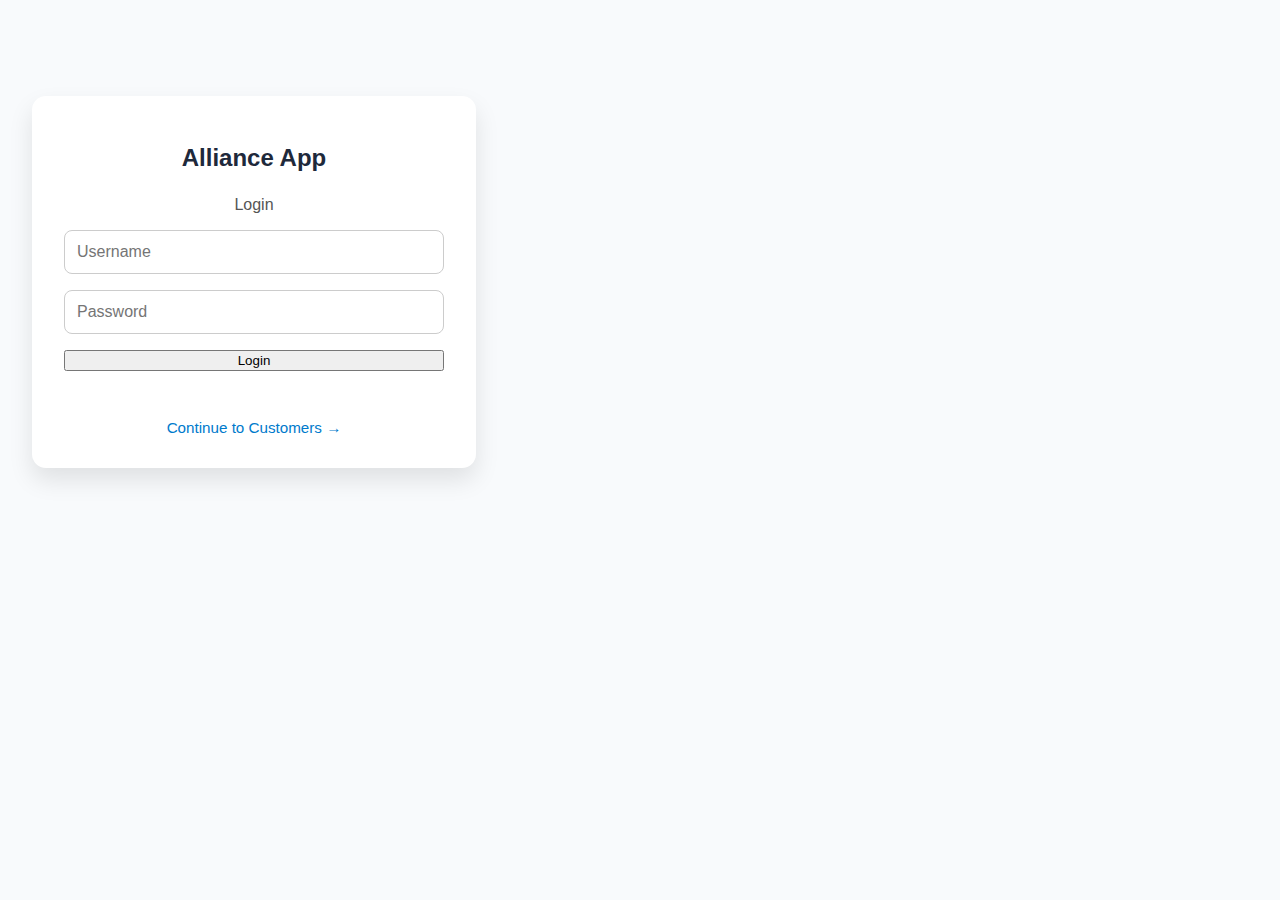
<file: index.html>
<!DOCTYPE html>
<html lang="en">
<head>
  <meta charset="UTF-8" />
  <title>Alliance App - Login v1.1</title>
  <link href="public/style.css" rel="stylesheet"/>
</head>
<body>
<div class="container">
  <div class="login-box">
    <h1>Alliance App</h1>
    <p>Login</p>
    <input type="text" id="username" placeholder="Username" />
    <input type="password" id="password" placeholder="Password" />
    <button onclick="login()">Login</button>
    <div class="msg" id="msg"></div>
    <a href='customers.html'>Continue to Customers →</a>
  </div>
</div>
  <script>
    function login() {
      const user = document.getElementById('username').value.trim();
      const pass = document.getElementById('password').value.trim();
      const msg = document.getElementById('msg');
      if (user === 'admin' && pass === 'admin') {
        msg.textContent = "✅ Login successful!";
        msg.style.color = 'green';
        localStorage.setItem('loggedIn', 'true');
      } else {
        msg.textContent = "❌ Invalid credentials.";
        msg.style.color = 'red';
      }
    }
  </script>
</body>
</html>
</file>
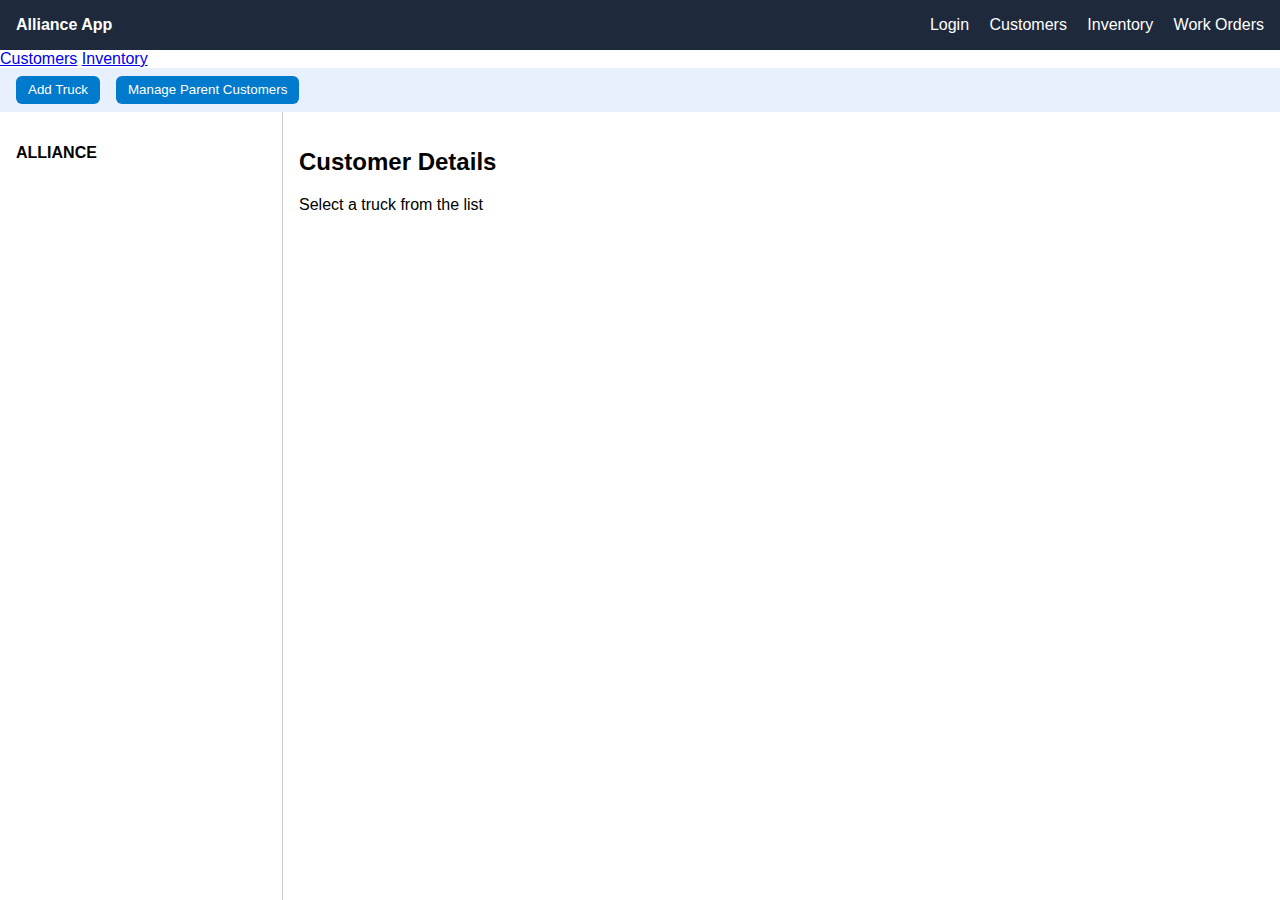
<file: customers-final-cleaned.html>
<!DOCTYPE html>
<html lang="en">
<head>
  <meta charset="UTF-8" />
  <title>Alliance App - Customers v5</title>
  <style>
    body {
      margin: 0;
      font-family: sans-serif;
      display: flex;
      flex-direction: column;
      height: 100vh;
    }
    .nav-primary {
      background: #004aad;
      color: white;
      padding: 1rem;
      display: flex;
      justify-content: space-between;
    }
    .nav-primary a {
      color: white;
      text-decoration: none;
      margin-right: 1rem;
    }
    .nav-secondary {
      background: #e8f0fe;
      padding: 0.5rem 1rem;
      display: flex;
      gap: 1rem;
    }
    .main-content {
      display: flex;
      flex: 1;
    }
    .sidebar {
      width: 250px;
      border-right: 1px solid #ccc;
      padding: 1rem;
      overflow-y: auto;
    }
    .details {
      flex: 1;
      padding: 1rem;
    }
    .parent {
      font-weight: bold;
      margin-top: 1rem;
    }
    .child {
      margin-left: 1rem;
      cursor: pointer;
    }
    .child:hover {
      background: #e2e8f0;
    }
    .selected {
      background: #cbd5e1;
    }
    .btn {
      padding: 0.4rem 0.75rem;
      background: #007acc;
      color: white;
      border: none;
      border-radius: 6px;
      cursor: pointer;
    }
    .modal {
      position: fixed;
      top: 20%;
      left: 35%;
      background: white;
      padding: 1rem;
      border: 1px solid #ccc;
      box-shadow: 2px 2px 10px rgba(0,0,0,0.2);
      display: none;
    }
  </style>
</head>
<body>

<div id="header"></div>
<script>
  fetch("header.html")
    .then(r => r.text())
    .then(t => document.getElementById("header").innerHTML = t);
</script>


<div id="header"></div>
<script>
  fetch("header.html")
    .then(r => r.text())
    .then(t => document.getElementById("header").innerHTML = t);
</script>

  
    <div>
      <a href="customers.html">Customers</a>
      <a href="inventory.html">Inventory</a>
    </div>
  </div>
  <div class="nav-secondary">
    <button class="btn" onclick="openModal('add')">Add Truck</button>
    <button class="btn" onclick="openParentModal()">Manage Parent Customers</button>
  </div>

  <div class="main-content">
    <div class="sidebar" id="list"></div>
    <div class="details">
      <h2>Customer Details</h2>
      <div id="details">Select a truck from the list</div>
    </div>
  </div>

  <!-- Truck Modal -->
  <div id="modal" class="modal">
    <h3 id="modal-title">Add Truck</h3>
    <input id="newId" placeholder="Truck ID" /><br>
    <select id="newParent"></select><br>
    <input id="newVin" placeholder="VIN" /><br>
    <input id="newLicense" placeholder="License Plate" /><br>
    <input id="newMake" placeholder="Make/Model" /><br>
    <button class="btn" onclick="saveCustomer()">Save</button>
    <button class="btn" onclick="closeModal()">Cancel</button>
  </div>

  <!-- Parent Modal -->
  <div id="parentModal" class="modal">
    <h3>Manage Parent Customers</h3>
    <input id="newParentName" placeholder="Parent Customer Name" />
    <button class="btn" onclick="addParent()">Add</button>
    <ul id="parentList"></ul>
    <button class="btn" onclick="closeParentModal()">Done</button>
  </div>

  <script>
    let customers = JSON.parse(localStorage.getItem("customers")) || [];
    let parents = JSON.parse(localStorage.getItem("parents")) || ["ALLIANCE"];
    let selectedId = null;
    let mode = 'add';

    function renderList() {
      const list = document.getElementById('list');
      list.innerHTML = '';
      parents.forEach(p => {
        const pDiv = document.createElement('div');
        pDiv.className = 'parent';
        pDiv.textContent = p;
        list.appendChild(pDiv);
        customers.filter(c => c.parent === p).forEach(c => {
          const div = document.createElement('div');
          div.className = 'child';
          if (c.id === selectedId) div.classList.add('selected');
          div.textContent = "• " + c.id;
          div.onclick = () => {
            selectedId = c.id;
            updateDetails();
            renderList();
          };
          list.appendChild(div);
        });
      });
      localStorage.setItem("customers", JSON.stringify(customers));
    }

    function updateDetails() {
      const details = document.getElementById('details');
      const c = customers.find(c => c.id === selectedId);
      if (!c) return;
      details.innerHTML = `
        <p><strong>Truck ID:</strong> ${c.id}</p>
        <p><strong>Parent:</strong> ${c.parent}</p>
        <p><strong>VIN:</strong> ${c.vin}</p>
        <p><strong>License Plate:</strong> ${c.license}</p>
        <p><strong>Make/Model:</strong> ${c.make}</p>
        <button class="btn" onclick="openModal('edit')">Edit</button>
      `;
    }

    function openModal(action) {
      mode = action;
      document.getElementById('modal-title').textContent = action === 'edit' ? 'Edit Truck' : 'Add Truck';
      document.getElementById('modal').style.display = 'block';
      renderParentDropdown();

      if (action === 'edit') {
        const c = customers.find(c => c.id === selectedId);
        document.getElementById('newId').value = c.id;
        document.getElementById('newParent').value = c.parent;
        document.getElementById('newVin').value = c.vin;
        document.getElementById('newLicense').value = c.license;
        document.getElementById('newMake').value = c.make;
      } else {
        ['newId', 'newVin', 'newLicense', 'newMake'].forEach(id => document.getElementById(id).value = '');
        document.getElementById('newParent').value = "";
      }
    }

    function closeModal() {
      document.getElementById('modal').style.display = 'none';
    }

    function saveCustomer() {
      const id = document.getElementById('newId').value.trim();
      const parent = document.getElementById('newParent').value;
      const vin = document.getElementById('newVin').value.trim();
      const license = document.getElementById('newLicense').value.trim();
      const make = document.getElementById('newMake').value.trim();

      if (!id || !vin) return alert("Truck ID and VIN are required.");
      const index = customers.findIndex(c => c.id === id);

      if (mode === 'edit' && selectedId && index !== -1) {
        customers[index] = { id, parent, vin, license, make };
        selectedId = id;
      } else if (mode === 'add') {
        if (index !== -1) return alert("Truck ID must be unique.");
        customers.push({ id, parent, vin, license, make });
        selectedId = id;
      }

      closeModal();
      renderList();
      updateDetails();
    }

    function renderParentDropdown() {
      const dropdown = document.getElementById('newParent');
      dropdown.innerHTML = '<option value="">-- Select Parent --</option>';
      parents.forEach(p => {
        const opt = document.createElement('option');
        opt.value = p;
        opt.textContent = p;
        dropdown.appendChild(opt);
      });
    }

    function openParentModal() {
      document.getElementById('parentModal').style.display = 'block';
      renderParentList();
    }

    function closeParentModal() {
      document.getElementById('parentModal').style.display = 'none';
    }

    function renderParentList() {
      const list = document.getElementById('parentList');
      list.innerHTML = '';
      parents.forEach(p => {
        const li = document.createElement('li');
        li.textContent = p;
        list.appendChild(li);
      });
    }

    function addParent() {
      const name = document.getElementById('newParentName').value.trim();
      if (!name) return;
      if (parents.includes(name)) return alert("Parent already exists.");
      parents.push(name);
      document.getElementById('newParentName').value = '';
      localStorage.setItem("parents", JSON.stringify(parents));
      renderParentList();
      renderList();
    }

    renderList();
  </script>
</body>
</html>
</file>
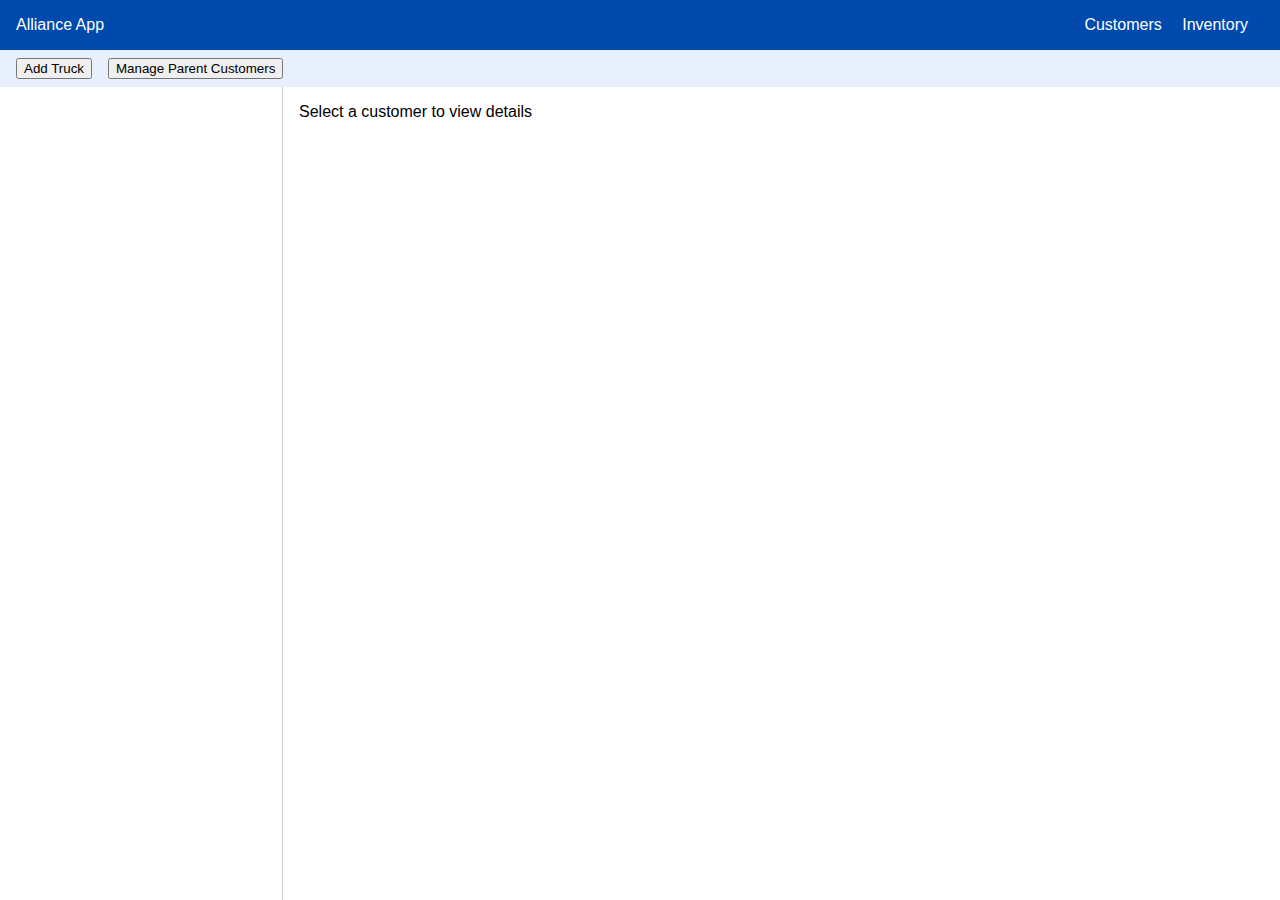
<file: customers.html>
<!DOCTYPE html>
<html lang="en">
<head>
  <meta charset="UTF-8" />
  <title>Alliance App - Customers</title>
  <style>
    body {
      margin: 0;
      font-family: sans-serif;
      display: flex;
      flex-direction: column;
      height: 100vh;
    }
    .nav-primary {
      background: #004aad;
      color: white;
      padding: 1rem;
      display: flex;
      justify-content: space-between;
    }
    .nav-primary a {
      color: white;
      text-decoration: none;
      margin-right: 1rem;
    }
    .nav-secondary {
      background: #e8f0fe;
      padding: 0.5rem 1rem;
      display: flex;
      gap: 1rem;
    }
    .main-content {
      display: flex;
      flex: 1;
    }
    .sidebar {
      width: 250px;
      border-right: 1px solid #ccc;
      padding: 1rem;
    }
    .details {
      flex: 1;
      padding: 1rem;
    }
    .parent {
      font-weight: bold;
      margin-top: 1rem;
    }
    .child {
      margin-left: 1rem;
    }
  </style>
</head>
<body>
  <div class="nav-primary">
    <div>Alliance App</div>
    <div>
      <a href="customers.html">Customers</a>
      <a href="inventory.html">Inventory</a>
    </div>
  </div>
  <div class="nav-secondary">
    <button onclick="openTruckModal()">Add Truck</button>
    <button onclick="openParentModal()">Manage Parent Customers</button>
  </div>
  <div class="main-content">
    <div class="sidebar" id="customerList"></div>
    <div class="details" id="customerDetails">Select a customer to view details</div>
  </div>

  <!-- Truck Modal -->
  <div id="truckModal" style="display:none; position:fixed; top:20%; left:35%; background:#fff; border:1px solid #ccc; padding:1rem;">
    <h3>Add Truck</h3>
    <input id="truckName" placeholder="Truck Name" /><br>
    <select id="parentSelect"></select><br>
    <button onclick="saveTruck()">Save</button>
    <button onclick="closeTruckModal()">Cancel</button>
  </div>

  <!-- Parent Modal -->
  <div id="parentModal" style="display:none; position:fixed; top:20%; left:35%; background:#fff; border:1px solid #ccc; padding:1rem;">
    <h3>Manage Parent Customers</h3>
    <input id="newParent" placeholder="New Parent Name" />
    <button onclick="addParent()">Add</button>
    <ul id="parentList"></ul>
    <button onclick="closeParentModal()">Close</button>
  </div>

  <script>
    const parents = JSON.parse(localStorage.getItem('parents') || '[]');
    const trucks = JSON.parse(localStorage.getItem('trucks') || '[]');

    function renderSidebar() {
      const list = document.getElementById("customerList");
      list.innerHTML = '';
      parents.forEach(p => {
        const pDiv = document.createElement("div");
        pDiv.className = "parent";
        pDiv.textContent = p;
        list.appendChild(pDiv);

        trucks.filter(t => t.parent === p).forEach(t => {
          const cDiv = document.createElement("div");
          cDiv.className = "child";
          cDiv.textContent = t.name;
          cDiv.onclick = () => showDetails(t);
          list.appendChild(cDiv);
        });
      });
    }

    function showDetails(truck) {
      document.getElementById("customerDetails").innerHTML = \`
        <h2>\${truck.name}</h2>
        <p>Parent: \${truck.parent}</p>
        <button onclick='editTruck("\${truck.name}")'>Edit</button>
      \`;
    }

    function openTruckModal() {
      document.getElementById("truckModal").style.display = "block";
      const select = document.getElementById("parentSelect");
      select.innerHTML = parents.map(p => \`<option value="\${p}">\${p}</option>\`).join('');
    }

    function closeTruckModal() {
      document.getElementById("truckModal").style.display = "none";
    }

    function saveTruck() {
      const name = document.getElementById("truckName").value;
      const parent = document.getElementById("parentSelect").value;
      if (name && parent) {
        trucks.push({ name, parent });
        localStorage.setItem('trucks', JSON.stringify(trucks));
        closeTruckModal();
        renderSidebar();
      }
    }

    function openParentModal() {
      document.getElementById("parentModal").style.display = "block";
      renderParentList();
    }

    function closeParentModal() {
      document.getElementById("parentModal").style.display = "none";
    }

    function addParent() {
      const name = document.getElementById("newParent").value;
      if (name) {
        parents.push(name);
        localStorage.setItem('parents', JSON.stringify(parents));
        renderParentList();
        renderSidebar();
      }
    }

    function renderParentList() {
      const ul = document.getElementById("parentList");
      ul.innerHTML = parents.map(p => \`<li>\${p}</li>\`).join('');
    }

    function editTruck(name) {
      alert("Edit not implemented yet for " + name);
    }

    renderSidebar();
  </script>
</body>
</html>
</file>
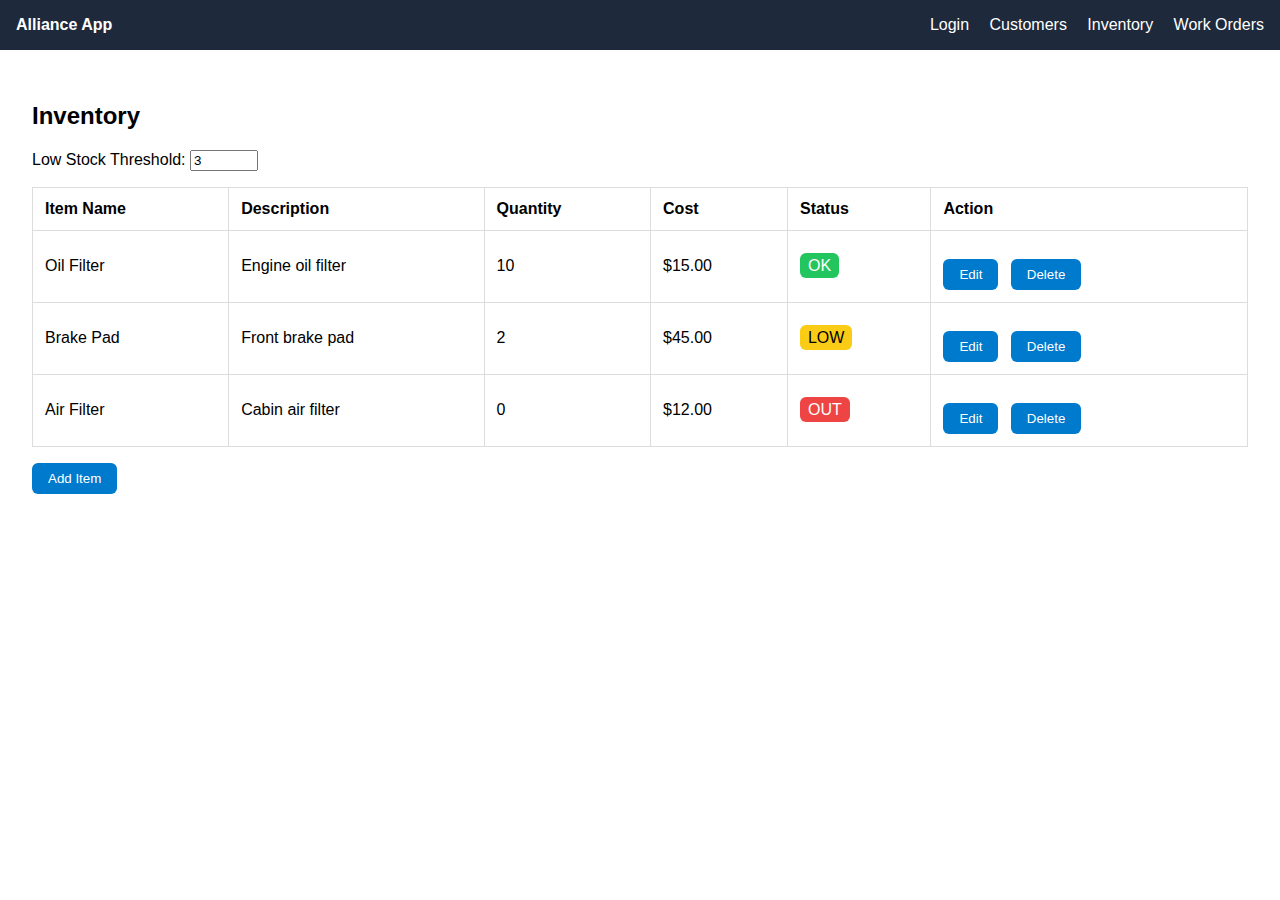
<file: inventory.html>
<!DOCTYPE html>
<html lang="en">
<head>
  <meta charset="UTF-8" />
  <title>Alliance App - Inventory</title>
  <style>
    body { font-family: sans-serif; margin: 0; }
    .navbar { background: #1e293b; color: white; padding: 1rem; display: flex; justify-content: space-between; }
    .nav-links a { color: white; margin-left: 1rem; text-decoration: none; }
    .container { padding: 2rem; }
    table { width: 100%; border-collapse: collapse; margin-top: 1rem; }
    th, td { padding: 0.75rem; border: 1px solid #ddd; text-align: left; }
    .btn { padding: 0.5rem 1rem; background: #007acc; color: white; border: none; border-radius: 6px; margin-top: 1rem; margin-right: 0.5rem; }
    .status-ok { background: #22c55e; color: white; padding: 4px 8px; border-radius: 6px; }
    .status-low { background: #facc15; color: black; padding: 4px 8px; border-radius: 6px; }
    .status-out { background: #ef4444; color: white; padding: 4px 8px; border-radius: 6px; }
    .modal { position: fixed; top: 0; left: 0; width: 100%; height: 100%; background: rgba(0,0,0,0.5); display: flex; align-items: center; justify-content: center; }
    .modal-content { background: white; padding: 2rem; border-radius: 12px; width: 300px; }
    .modal-content input { width: 100%; padding: 8px; margin: 6px 0; }
  </style>
</head>
<body>
  <div class="navbar">
    <div><strong>Alliance App</strong></div>
    <div class="nav-links">
      <a href="index.html">Login</a>
      <a href="customers.html">Customers</a>
      <a href="inventory.html">Inventory</a>
      <a href="work-orders.html">Work Orders</a>
    </div>
  </div>

  <div class="container">
    <h2>Inventory</h2>
    <label for="threshold">Low Stock Threshold: </label>
    <input type="number" id="threshold" value="3" style="width: 60px;" onchange="renderInventory()" />
    <table>
      <thead>
        <tr>
          <th>Item Name</th>
          <th>Description</th>
          <th>Quantity</th>
          <th>Cost</th>
          <th>Status</th>
          <th>Action</th>
        </tr>
      </thead>
      <tbody id="inventory-body"></tbody>
    </table>
    <button class="btn" onclick="openModal('add')">Add Item</button>
  </div>

  <div id="modal" class="modal" style="display:none;">
    <div class="modal-content">
      <h3 id="modal-title">Add Item</h3>
      <input id="itemName" placeholder="Item Name" />
      <input id="itemDesc" placeholder="Description" />
      <input id="itemQty" placeholder="Quantity" type="number" />
      <input id="itemCost" placeholder="Cost" type="number" />
      <button class="btn" onclick="saveItem()">Save</button>
      <button class="btn" onclick="closeModal()">Cancel</button>
    </div>
  </div>

  <script>
    let items = JSON.parse(localStorage.getItem("inventory")) || [
      { name: "Oil Filter", desc: "Engine oil filter", qty: 10, cost: 15 },
      { name: "Brake Pad", desc: "Front brake pad", qty: 2, cost: 45 },
      { name: "Air Filter", desc: "Cabin air filter", qty: 0, cost: 12 }
    ];
    let editingIndex = -1;

    function renderInventory() {
      const threshold = parseInt(document.getElementById('threshold').value) || 3;
      const tbody = document.getElementById('inventory-body');
      tbody.innerHTML = '';
      items.forEach((item, index) => {
        const status = item.qty === 0 ? 'out' : item.qty <= threshold ? 'low' : 'ok';
        const tr = document.createElement('tr');
        tr.innerHTML = `
          <td>${item.name}</td>
          <td>${item.desc}</td>
          <td>${item.qty}</td>
          <td>$${item.cost.toFixed(2)}</td>
          <td><span class="status-${status}">${status.toUpperCase()}</span></td>
          <td>
            <button class="btn" onclick="editItem(${index})">Edit</button>
            <button class="btn" onclick="deleteItem(${index})">Delete</button>
          </td>
        `;
        tbody.appendChild(tr);
      });
      localStorage.setItem("inventory", JSON.stringify(items));
    }

    function openModal(mode) {
      editingIndex = mode === 'add' ? -1 : editingIndex;
      document.getElementById('modal-title').textContent = mode === 'add' ? 'Add Item' : 'Edit Item';
      document.getElementById('modal').style.display = 'flex';
      const fields = ['itemName', 'itemDesc', 'itemQty', 'itemCost'];
      if (editingIndex !== -1) {
        const item = items[editingIndex];
        document.getElementById('itemName').value = item.name;
        document.getElementById('itemDesc').value = item.desc;
        document.getElementById('itemQty').value = item.qty;
        document.getElementById('itemCost').value = item.cost;
      } else {
        fields.forEach(id => document.getElementById(id).value = '');
      }
    }

    function closeModal() {
      document.getElementById('modal').style.display = 'none';
    }

    function saveItem() {
      const name = document.getElementById('itemName').value.trim();
      const desc = document.getElementById('itemDesc').value.trim();
      const qty = parseInt(document.getElementById('itemQty').value.trim());
      const cost = parseFloat(document.getElementById('itemCost').value.trim());

      if (!name || isNaN(qty) || isNaN(cost)) return alert("All fields are required.");
      const exists = items.find((item, i) => item.name.toLowerCase() === name.toLowerCase() && i !== editingIndex);
      if (exists) return alert("Item name must be unique.");

      if (editingIndex === -1) {
        items.push({ name, desc, qty, cost });
      } else {
        items[editingIndex] = { name, desc, qty, cost };
      }
      closeModal();
      renderInventory();
    }

    function editItem(index) {
      editingIndex = index;
      openModal('edit');
    }

    function deleteItem(index) {
      if (confirm("Delete this item?")) {
        items.splice(index, 1);
        renderInventory();
      }
    }

    renderInventory();
  </script>
</body>
</html>
</file>
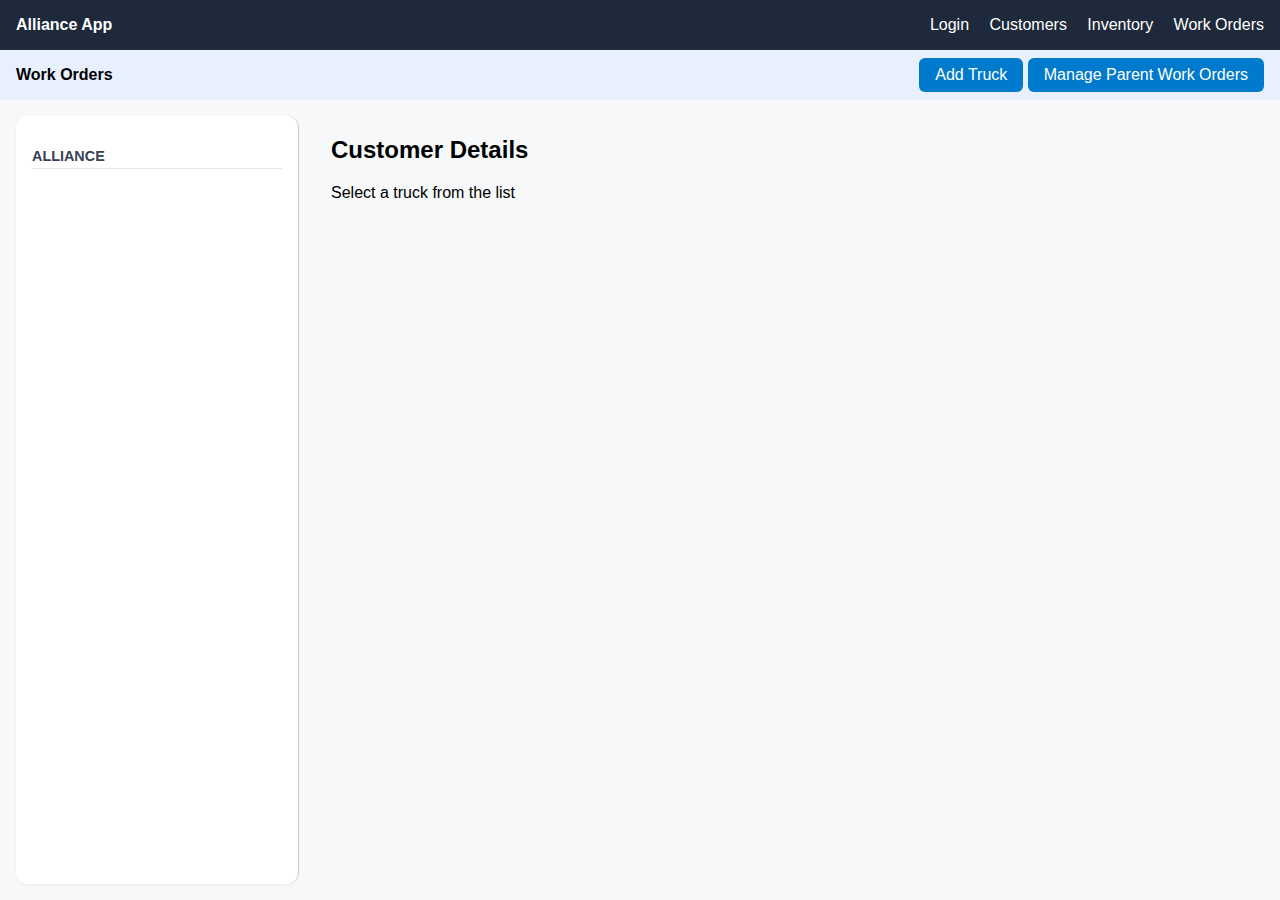
<file: workorders.html>
<!DOCTYPE html>
<html lang="en">
<head>
  <meta charset="UTF-8" />
  <title>Alliance App - Work Orders v10.2</title>
  
<style>
.layout {
  display: flex;
  width: 100%;
}
.sidebar {
  width: 25%;
}
.main {
  width: 75%;
  padding: 1rem;
}

<style>
body {
  background: #f6f8fa;
}
.sidebar {
  background: #ffffff;
  border-radius: 12px;
  box-shadow: 0 1px 3px rgba(0,0,0,0.05);
  padding: 1rem;
  margin: 1rem;
  font-size: 0.95rem;
  color: #1f2937;

  background: white;
  border-radius: 8px;
  box-shadow: 0 1px 3px rgba(0,0,0,0.05);
  margin: 1rem;
  padding: 1rem;
}
.parent {
  font-size: 0.9rem;
  color: #374151;
  font-weight: 600;
  margin-top: 2rem;
  border-bottom: 1px solid #e5e7eb;
  padding-bottom: 0.25rem;

  font-size: 0.9rem;
  color: #374151;
  font-weight: 600;
  margin-top: 1rem;
  border-bottom: 1px solid #e5e7eb;
  padding-bottom: 0.25rem;
}
.child {
  margin-left: 1rem;
  margin-top: 0.25rem;
  padding: 0.45rem 0.75rem;
  border-radius: 8px;
  cursor: pointer;
  transition: background 0.2s ease;
  font-size: 0.92rem;

  margin-left: 1rem;
  padding: 0.4rem 0.6rem;
  border-radius: 10px;
  cursor: pointer;
  transition: background 0.2s;

  margin-left: 1rem;
  padding: 0.25rem 0.5rem;
  border-radius: 6px;
  font-size: 0.9rem;
}
.child:hover {
  background: #f0f4f8;
}
.selected {
  background: #e0f2fe;
  font-weight: 500;
  color: #0c4a6e;

  background: #dbeafe;
  font-weight: 500;
}

<style>
body { background: #f6f8fa; }




.modal {
  display: flex;
  align-items: center;
  justify-content: center;

  background: white;
  padding: 1.5rem;
  border-radius: 12px;
  box-shadow: 0 4px 20px rgba(0,0,0,0.1);
  width: 90%;
  max-width: 400px;
  position: fixed;
  top: 50%;
  left: 50%;
  transform: translate(-50%, -50%);
  display: none;
  z-index: 1000;
}
.modal label {
  display: block;
  font-size: 0.85rem;
  margin-bottom: 0.3rem;
  margin-top: 0.75rem;
  color: #6b7280;
}
.modal input,
.modal select {
  width: 100%;
  padding: 0.55rem 0.6rem;
  margin-bottom: 0.5rem;
  border-radius: 6px;
  border: 1px solid #d1d5db;
  font-size: 0.95rem;
  box-sizing: border-box;
}
.modal input::placeholder {
  color: #9ca3af;
}
.modal button {
  padding: 0.4rem 0.8rem;
  border-radius: 6px;
  font-size: 0.9rem;
}

.modal input::placeholder {
  color: #9ca3af;
}
.modal button {
  padding: 0.4rem 0.8rem;
  border-radius: 6px;
  font-size: 0.9rem;
}

.modal button {
  padding: 0.4rem 0.75rem;
  margin-top: 0.5rem;
  border-radius: 6px;
}

</style>

<style>
body { background: #f6f8fa; }




.modal {
  display: flex;
  align-items: center;
  justify-content: center;

  background: white;
  padding: 1.5rem;
  border-radius: 12px;
  box-shadow: 0 4px 20px rgba(0,0,0,0.1);
  width: 90%;
  max-width: 400px;
  position: fixed;
  top: 50%;
  left: 50%;
  transform: translate(-50%, -50%);
  display: none;
  z-index: 1000;
}
.modal label {
  display: block;
  font-size: 0.85rem;
  margin-bottom: 0.3rem;
  margin-top: 0.75rem;
  color: #6b7280;
}
.modal input,
.modal select {
  width: 100%;
  padding: 0.55rem 0.6rem;
  margin-bottom: 0.5rem;
  border-radius: 6px;
  border: 1px solid #d1d5db;
  font-size: 0.95rem;
  box-sizing: border-box;
}
.modal input::placeholder {
  color: #9ca3af;
}
.modal button {
  padding: 0.4rem 0.8rem;
  border-radius: 6px;
  font-size: 0.9rem;
}

.modal input::placeholder {
  color: #9ca3af;
}
.modal button {
  padding: 0.4rem 0.8rem;
  border-radius: 6px;
  font-size: 0.9rem;
}

.modal button {
  padding: 0.4rem 0.75rem;
  margin-top: 0.5rem;
  border-radius: 6px;
}

</style>
<style>
body { background: #f6f8fa; }

    body {
      margin: 0;
      font-family: sans-serif;
      display: flex;
      flex-direction: column;
      height: 100vh;
    }
    .nav-primary {
      background: #004aad;
      color: white;
      padding: 1rem;
      display: flex;
      justify-content: space-between;
    }
    .nav-primary a {
      color: white;
      text-decoration: none;
      margin-right: 1rem;
    }
    .nav-secondary {
      background: #e8f0fe;
      padding: 0.5rem 1rem;
      display: flex;
      gap: 1rem;
    }
    .main-content {
      display: flex;
      flex: 1;
    }
    .sidebar {
  background: #ffffff;
  border-radius: 12px;
  box-shadow: 0 1px 3px rgba(0,0,0,0.05);
  padding: 1rem;
  margin: 1rem;
  font-size: 0.95rem;
  color: #1f2937;

      width: 250px;
      border-right: 1px solid #ccc;
      padding: 1rem;
      overflow-y: auto;
    }
    .details {
      flex: 1;
      padding: 1rem;
    }
    .parent {
  font-size: 0.9rem;
  color: #374151;
  font-weight: 600;
  margin-top: 2rem;
  border-bottom: 1px solid #e5e7eb;
  padding-bottom: 0.25rem;

      font-weight: bold;
      margin-top: 1rem;
    }
    .child {
  margin-left: 1rem;
  margin-top: 0.25rem;
  padding: 0.45rem 0.75rem;
  border-radius: 8px;
  cursor: pointer;
  transition: background 0.2s ease;
  font-size: 0.92rem;

  margin-left: 1rem;
  padding: 0.4rem 0.6rem;
  border-radius: 10px;
  cursor: pointer;
  transition: background 0.2s;

      margin-left: 1rem;
      cursor: pointer;
    }
    .child:hover {
      background: #e2e8f0;
    }
    .selected {
  background: #e0f2fe;
  font-weight: 500;
  color: #0c4a6e;

      background: #cbd5e1;
    }
    .btn {
      font-size: 1.001rem;
      padding: 0.5rem 1rem;
      background: #007acc;
      color: white;
      border: none;
      border-radius: 6px;
      cursor: pointer;
    }
    .modal {
  display: flex;
  align-items: center;
  justify-content: center;

      position: fixed;
      top: 20%;
      left: 35%;
      background: white;
      padding: 1rem;
      border: 1px solid #ccc;
      box-shadow: 2px 2px 10px rgba(0,0,0,0.2);
      display: none;
    }
  </style>
</head>
<body>

<div id="header"></div>
<script>
  fetch("header.html")
    .then(r => r.text())
    .then(t => document.getElementById("header").innerHTML = t);
</script>


    
  </div>
  <div class="nav-secondary" style="display: flex; justify-content: space-between; align-items: center; padding: 0.5rem 1rem; background: #e8f0fe;">
  <div><strong>Work Orders</strong></div>
  <div>
    <button class="btn" onclick="openModal('add')">Add Truck</button>
    <button class="btn" onclick="openParentModal()">Manage Parent Work Orders</button>
  </div>
</div>

  <div class="main-content">
    <div class="sidebar" id="list"></div>
    <div class="details">
      <h2>Customer Details</h2>
      <div id="details">Select a truck from the list</div>
    </div>
  </div>

  <!-- Truck Modal -->
  <div id="modal" class="modal">
    <h3 id="modal-title">Add Truck</h3>
    <input id="newId" placeholder="Truck ID" /><br>
    <select id="newParent"></select><br>
    <input id="newVin" placeholder="VIN" /><br>
    <input id="newLicense" placeholder="License Plate" /><br>
    <input id="newMake" placeholder="Make/Model" /><br>
    <button class="btn" onclick="saveCustomer()">Save</button>
    <button class="btn" onclick="closeModal()">Cancel</button>
  </div>

  <!-- Parent Modal -->
  <div id="parentModal" class="modal">
    <h3>Manage Parent Work Orders</h3>
    <input id="newParentName" placeholder="Parent Customer Name" />
    <button class="btn" onclick="addParent()">Add</button>
    <ul id="parentList"></ul>
    <button class="btn" onclick="closeParentModal()">Done</button>
  </div>

  <script>
    let customers = JSON.parse(localStorage.getItem("customers")) || [];
    let parents = JSON.parse(localStorage.getItem("parents")) || ["ALLIANCE"];
    let selectedId = null;
    let mode = 'add';

    function renderList() {
      const list = document.getElementById('list');
      list.innerHTML = '';
      parents.forEach(p => {
        const pDiv = document.createElement('div');
        pDiv.className = 'parent';
        pDiv.textContent = p;
        list.appendChild(pDiv);
        customers.filter(c => c.parent === p).forEach(c => {
          const div = document.createElement('div');
          div.className = 'child';
          if (c.id === selectedId) div.classList.add('selected');
          div.textContent = "• " + c.id;
          div.onclick = () => {
            selectedId = c.id;
            updateDetails();
            renderList();
          };
          list.appendChild(div);
        });
      });
      localStorage.setItem("customers", JSON.stringify(customers));
    }

    







function updateDetails() {
  const details = document.getElementById('details');
  const c = customers.find(c => c.id === selectedId);
  if (!c) return;
  details.innerHTML = `
    <div style="background: white; border-radius: 12px; border: 1px solid #e5e7eb; padding: 1.5rem; margin-top: 1rem; overflow-x: auto;">
      <div style="display: grid; grid-template-columns: 10% 15% 25% 20% 20% 10%; align-items: center; font-size: 0.8rem; color: #6b7280; border-bottom: 1px solid #e5e7eb; padding-bottom: 0.25rem;">
        <div>Truck ID</div><div>Parent</div><div>VIN</div><div>License Plate</div><div>Make/Model</div><div></div>
      </div>
      <div style="display: grid; grid-template-columns: 10% 15% 25% 20% 20% 10%; font-size: 0.95rem; color: #374151; padding-top: 0.5rem;">
        <div style="white-space: nowrap; overflow: hidden; text-overflow: ellipsis;" title="${c.id}">${c.id}</div>
        <div style="white-space: nowrap; overflow: hidden; text-overflow: ellipsis;" title="${c.parent}">${c.parent}</div>
        <div style="white-space: nowrap; overflow: hidden; text-overflow: ellipsis;" title="${c.vin}">${c.vin}</div>
        <div style="white-space: nowrap; overflow: hidden; text-overflow: ellipsis;" title="${c.license}">${c.license}</div>
        <div style="white-space: nowrap; overflow: hidden; text-overflow: ellipsis;" title="${c.make}">${c.make}</div>
        <div><button class="btn" style="padding: 0.3rem 0.7rem; font-size: 0.85rem; border-radius: 999px;" onclick="openModal('edit')">Edit</button></div>
      </div>
    </div>
  `;
}






    
    

    function openModal(action) {
      mode = action;
      document.getElementById('modal-title').textContent = action === 'edit' ? 'Edit Truck' : 'Add Truck';
      document.getElementById('modal').style.display = 'block';
      renderParentDropdown();

      if (action === 'edit') {
        const c = customers.find(c => c.id === selectedId);
        document.getElementById('newId').value = c.id;
        document.getElementById('newParent').value = c.parent;
        document.getElementById('newVin').value = c.vin;
        document.getElementById('newLicense').value = c.license;
        document.getElementById('newMake').value = c.make;
      } else {
        ['newId', 'newVin', 'newLicense', 'newMake'].forEach(id => document.getElementById(id).value = '');
        document.getElementById('newParent').value = "";
      }
    }

    function closeModal() {
      document.getElementById('modal').style.display = 'none';
    }

    function saveCustomer() {
      const id = document.getElementById('newId').value.trim();
      const parent = document.getElementById('newParent').value;
      const vin = document.getElementById('newVin').value.trim();
      const license = document.getElementById('newLicense').value.trim();
      const make = document.getElementById('newMake').value.trim();

      if (!id || !vin) return alert("Truck ID and VIN are required.");
      const index = customers.findIndex(c => c.id === id);

      if (mode === 'edit' && selectedId && index !== -1) {
        customers[index] = { id, parent, vin, license, make };
        selectedId = id;
      } else if (mode === 'add') {
        if (index !== -1) return alert("Truck ID must be unique.");
        customers.push({ id, parent, vin, license, make });
        selectedId = id;
      }

      closeModal();
      renderList();
      updateDetails();
    }

    function renderParentDropdown() {
      const dropdown = document.getElementById('newParent');
      dropdown.innerHTML = '<option value="">-- Select Parent --</option>';
      parents.forEach(p => {
        const opt = document.createElement('option');
        opt.value = p;
        opt.textContent = p;
        dropdown.appendChild(opt);
      });
    }

    function openParentModal() {
      document.getElementById('parentModal').style.display = 'block';
      renderParentList();
    }

    function closeParentModal() {
      document.getElementById('parentModal').style.display = 'none';
    }

    function renderParentList() {
      const list = document.getElementById('parentList');
      list.innerHTML = '';
      parents.forEach(p => {
        const li = document.createElement('li');
        li.textContent = p;
        list.appendChild(li);
      });
    }

    function addParent() {
      const name = document.getElementById('newParentName').value.trim();
      if (!name) return;
      if (parents.includes(name)) return alert("Parent already exists.");
      parents.push(name);
      document.getElementById('newParentName').value = '';
      localStorage.setItem("parents", JSON.stringify(parents));
      renderParentList();
      renderList();
    }

    renderList();
  </script>




<script>
function enableEdit() {
  const truck = customers.find(c => c.id === selectedId);
  const detail = document.getElementById("customerDetails");
  detail.innerHTML = `
    <h2>Edit Truck</h2>
    <label>Truck ID</label><input value="${truck.id}" disabled /><br/>
    <label>Parent</label><input value="${truck.parent}" disabled /><br/>
    <label>VIN</label><input id="vinEdit" value="${truck.vin}" /><br/>
    <label>License Plate</label><input id="licenseEdit" value="${truck.license}" /><br/>
    <label>Make/Model</label><input id="makeEdit" value="${truck.make}" /><br/>
    <button onclick="saveEdit()">Save</button>
    <button onclick="updateDetails()">Cancel</button>
  `;
}

function saveEdit() {
  const truck = customers.find(c => c.id === selectedId);
  truck.vin = document.getElementById('vinEdit').value;
  truck.license = document.getElementById('licenseEdit').value;
  truck.make = document.getElementById('makeEdit').value;
  localStorage.setItem("customers", JSON.stringify(customers));
  updateDetails();
}
</script>

</body>
</html>
</file>
<file: public/style.css>
/* === Base === */
body {
  font-family: sans-serif;
  margin: 0;
  background: #f8fafc;
  color: #1e293b;
  padding-top: 48px;
}

/* === Header Position Fix === */
#header {
  position: fixed;
  top: 0;
  left: 0;
  right: 0;
  z-index: 1001;
  background: #1e293b; /* matches header background */
}


.navbar {
  position: sticky;
  top: 0;
  z-index: 1000;
  background: #1e293b;
  color: white;
  padding: 1rem;
  display: flex;
  justify-content: space-between;
  align-items: center;
}

.nav-links a {
  color: white;
  margin-left: 1rem;
  text-decoration: none;
}

.nav-secondary {
  position: sticky;
  top: 48px;
  z-index: 999;
  background: #e2e8f0;
  padding: 0.75rem 1rem;
  display: flex;
  flex-wrap: wrap;
  justify-content: space-between;
  align-items: center;
  gap: 1rem;
}

/* === Buttons === */
.btn {
  font-size: 1rem;
  padding: 0.5rem 1rem;
  background: #007acc;
  color: #fff;
  border: none;
  border-radius: 6px;
  cursor: pointer;
}

.btn:hover {
  background: #0369a1;
}

/* === Layout === */
.container {
  display: flex;
  flex: 1;
  padding: 3rem 2rem 2rem;
}

.sidebar {
  background: #fff;
  border-radius: 12px;
  box-shadow: 0 1px 3px rgba(0,0,0,0.05);
  padding: 1rem;
  margin: 1rem;
  font-size: 0.95rem;
  color: #1f2937;
  width: 250px;
  border-right: 1px solid #ccc;
  overflow-y: auto;
}

.details {
  flex: 1;
  padding: 1rem;
}

/* === Customer Module === */
.parent {
  font-size: 0.9rem;
  color: #374151;
  font-weight: 600;
  margin-top: 1rem;
  border-bottom: 1px solid #e5e7eb;
  padding-bottom: 0.25rem;
}

.child {
  margin-left: 1rem;
  margin-top: 0.25rem;
  padding: 0.4rem 0.6rem;
  border-radius: 8px;
  cursor: pointer;
  transition: background 0.2s ease;
  font-size: 0.92rem;
}

.child:hover {
  background: #f0f4f8;
}

.selected {
  background: #e0f2fe;
  font-weight: 500;
  color: #0c4a6e;
}

/* === Modal === */
.modal {
  display: none;
  position: fixed;
  top: 20%;
  left: 35%;
  background: #fff;
  padding: 1rem;
  border: 1px solid #ccc;
  box-shadow: 2px 2px 10px rgba(0,0,0,0.2);
  border-radius: 12px;
  align-items: center;
  justify-content: center;
}

.modal.show {
  display: flex;
}

.modal-content {
  background: white;
  padding: 2rem;
  border-radius: 12px;
  width: 300px;
  display: flex;
  flex-direction: column;
  gap: 0.5rem;
}

/* === Inputs === */
input[type="text"], input[type="number"], select {
  padding: 0.5rem;
  border-radius: 6px;
  border: 1px solid #ccc;
}

/* === Inventory Table === */
table {
  width: 100%;
  border-collapse: collapse;
  margin-top: 1rem;
  background: white;
  box-shadow: 0 2px 5px rgba(0,0,0,0.05);
}

th, td {
  padding: 0.75rem;
  border: 1px solid #ddd;
  text-align: left;
}

tbody tr:nth-child(even) {
  background: #f1f5f9;
}

.status-icon {
  font-size: 1.25rem;
}

.ok { color: green; }
.low { color: orange; }
.out { color: red; }

/* === Utility === */
.actions {
  display: flex;
  gap: 0.5rem;
  flex-wrap: wrap;
}

/* === Sticky Header === */
.sticky-header {
  position: sticky;
  top: 7rem;
  background: white;
  z-index: 998;
}


/* === Import CSV Button Styling === */
label.btn input[type="file"] {
  display: none;
}

/* removed */
/* removed */ {
  height: 100vh;
  display: flex;
  justify-content: center;
  align-items: center;
  background: #f8fafc;
}


/* === Login Page Container === */
.container-index {
  height: 100vh;
  display: flex;
  justify-content: center;
  align-items: center;
  background: #f8fafc;
}


/* === Refined Login Box Card Style === */
.login-box {
  background: white;
  padding: 2rem;
  border-radius: 14px;
  box-shadow: 0 12px 24px rgba(0, 0, 0, 0.1);
  width: 100%;
  max-width: 380px;
  text-align: center;
  display: flex;
  flex-direction: column;
  gap: 1rem;
}

.login-box h1 {
  margin-bottom: 0.5rem;
  font-size: 1.5rem;
}

.login-box p {
  margin: 0;
  font-size: 1rem;
  color: #555;
}

.login-box input {
  padding: 0.75rem;
  font-size: 1rem;
  border-radius: 8px;
  border: 1px solid #ccc;
  width: 100%;
  box-sizing: border-box;
}

.login-box .btn {
  width: 100%;
}

.login-box a {
  font-size: 0.95rem;
  color: #007acc;
  margin-top: 1rem;
  text-decoration: none;
}


/* === Utility Classes for Customers Page === */
.hidden {
  display: none;
}

.card {
  background: white;
  border-radius: 12px;
  border: 1px solid #e5e7eb;
  padding: 1.5rem;
  margin-top: 1rem;
  overflow-x: auto;
}

.grid-row {
  display: grid;
  grid-template-columns: 10% 15% 25% 20% 20% 10%;
}

.grid-header {
  align-items: center;
  font-size: 0.8rem;
  color: #6b7280;
  border-bottom: 1px solid #e5e7eb;
  padding-bottom: 0.25rem;
}

.grid-item {
  font-size: 0.95rem;
  color: #374151;
  padding-top: 0.5rem;
}

.truncate {
  white-space: nowrap;
  overflow: hidden;
  text-overflow: ellipsis;
}

.pill-label {
  padding: 0.3rem 0.7rem;
  font-size: 0.85rem;
  border-radius: 999px;
}


/* === Inventory Sticky Header === */
.table-wrapper {
  width: 100%;
  padding-top: 1rem;
}
.table-wrapper table {
  width: 100%;
}
thead.sticky-header {
  visibility: hidden;
}
table {
  margin-top: 0 !important;
}
.floating-header {
  z-index: 1000;
  background: white;
  border-collapse: collapse;
  border-radius: 12px 12px 0 0;
  box-shadow: 0 2px 6px rgba(0,0,0,0.08);
  overflow: hidden;
  margin: 0 auto;
  width: 100%;
}
.floating-header th {
  padding: 0.75rem;
  border: 1px solid #e5e7eb;
  background: white;
  text-align: left;
  box-sizing: border-box;
}
.sticky-mask {
  position: fixed;
  top: 105px;
  left: 0;
  right: 0;
  height: 24px;
  background: #f8fafc;
  z-index: 999;
  pointer-events: none;
}
</file>
